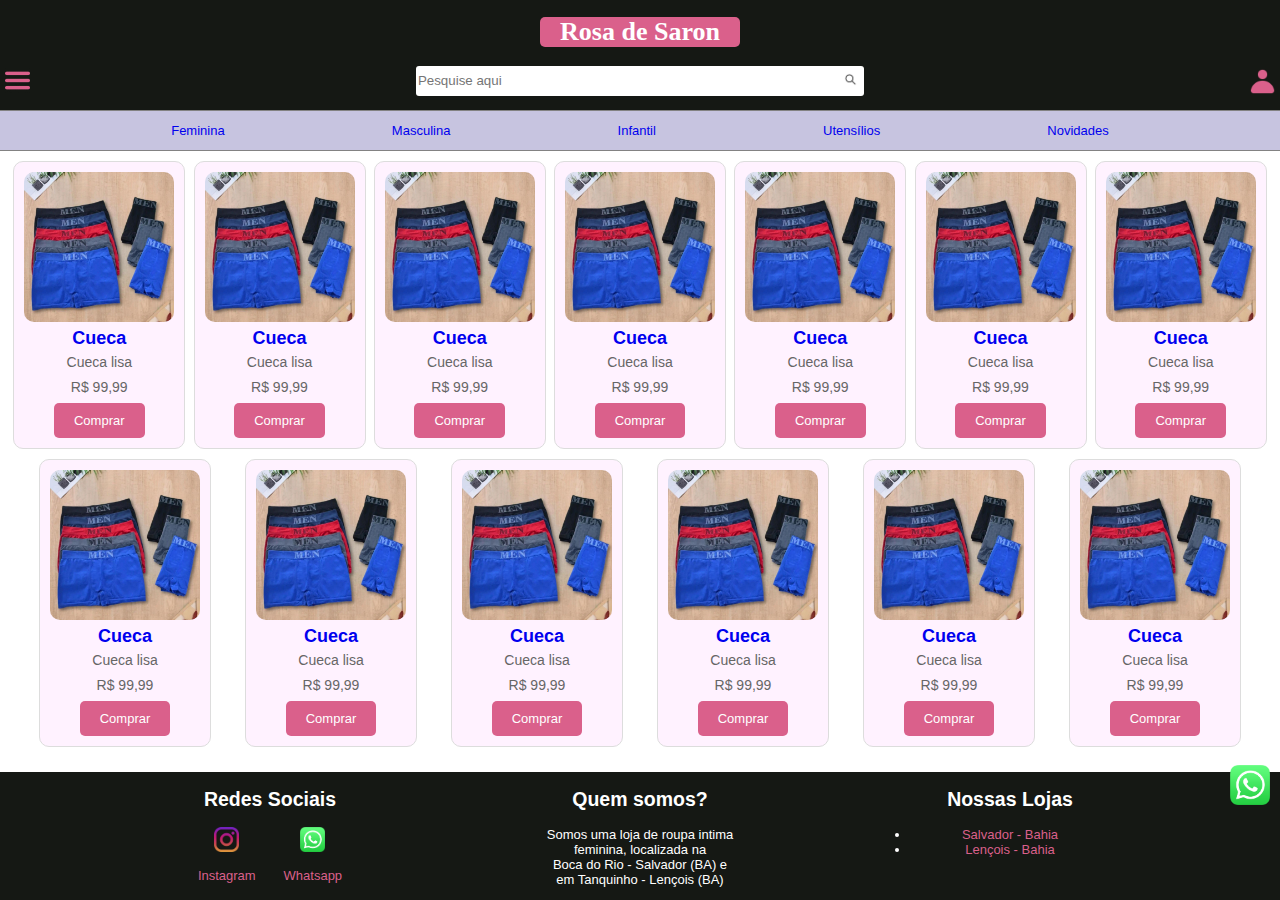
<file: index.html>
<!DOCTYPE html>
<html lang="pt-br">
<head>
    <meta charset="UTF-8">
    <meta name="viewport" content="width=device-width, initial-scale=1.0">
    <link rel="shortcut icon" href="imagens/pngwing.com.png">
    <title>Rosa de Saron</title>
    <link rel="stylesheet" href="Rosadesaron.css">
</head>
<body>
    <header>
        <div class="testeh1">
            <h1 class="Principal"><a href="#" class="Principal">Rosa de Saron</a></h1>
        </div>
        <div class="teste">
            <div>
                <a href="#" onclick="clickmenu()" onblur="menudesfocus()"> <img src="imagens/icon de mais.png" alt="" class="menu"></a>
                <div class="menufloat" id="menuid">
                    <div class="menulist">
                        <a href="index.html">Home</a>
                        <a href="login.html">Cadastro</a>
                        <a href="#">Contato</a>
                        <a href="#">Sair</a>
                    </div>
                </div>
            </div>
            <div class="barrapesquisa">
                <input type="search"  id="busca" placeholder="Pesquise aqui">
                <button class="buttonsearch"> <img class="pesquisa" src="imagens/search.png"></button>
            </div>
            <div class="passar">
                <a href="login.html" class="login"><img src="imagens/profile.png"></a>
            </div>
        </div>
        <div class="itens">
            <a class="rp" href="#">Feminina</a>
            <a class="rp" href="#">Masculina</a>
            <a class="rp" href="#">Infantil</a>
            <a class="rp" href="#">Utensílios</a>
            <a class="rp" href="#">Novidades</a>
        </div>
    </header>

    <main>
        <div class="produtos">
            <div>
                <a href="#" class="product-tab">
                    <img src="imagens/produtos/cueca.jpg" alt="Imagem do Produto">
                    <div class="product-info">
                        <h2>Cueca</h2>
                        <p class="detalhe">Cueca lisa</p>
                        <p class="preco">R$ 99,99</p>
                    </div>
                    <p class="botao">Comprar</p>
                </a>
            </div>
            <div>
                <a href="#" class="product-tab">
                    <img src="imagens/produtos/cueca.jpg" alt="Imagem do Produto">
                    <div class="product-info">
                        <h2>Cueca</h2>
                        <p class="detalhe">Cueca lisa</p>
                        <p class="preco">R$ 99,99</p>
                    </div>
                    <p class="botao">Comprar</p>
                </a>
            </div>
            <div>
                <a href="#" class="product-tab">
                    <img src="imagens/produtos/cueca.jpg" alt="Imagem do Produto">
                    <div class="product-info">
                        <h2>Cueca</h2>
                        <p class="detalhe">Cueca lisa</p>
                        <p class="preco">R$ 99,99</p>
                    </div>
                    <p class="botao">Comprar</p>
                </a>
            </div>
            <div>
                <a href="#" class="product-tab">
                    <img src="imagens/produtos/cueca.jpg" alt="Imagem do Produto">
                    <div class="product-info">
                        <h2>Cueca</h2>
                        <p class="detalhe">Cueca lisa</p>
                        <p class="preco">R$ 99,99</p>
                    </div>
                    <p class="botao">Comprar</p>
                </a>
            </div>
            <div>
                <a href="#" class="product-tab">
                    <img src="imagens/produtos/cueca.jpg" alt="Imagem do Produto">
                    <div class="product-info">
                        <h2>Cueca</h2>
                        <p class="detalhe">Cueca lisa</p>
                        <p class="preco">R$ 99,99</p>
                    </div>
                    <p class="botao">Comprar</p>
                </a>
            </div>
            <div>
                <a href="#" class="product-tab">
                    <img src="imagens/produtos/cueca.jpg" alt="Imagem do Produto">
                    <div class="product-info">
                        <h2>Cueca</h2>
                        <p class="detalhe">Cueca lisa</p>
                        <p class="preco">R$ 99,99</p>
                    </div>
                    <p class="botao">Comprar</p>
                </a>
            </div>
            <div>
                <a href="#" class="product-tab">
                    <img src="imagens/produtos/cueca.jpg" alt="Imagem do Produto">
                    <div class="product-info">
                        <h2>Cueca</h2>
                        <p class="detalhe">Cueca lisa</p>
                        <p class="preco">R$ 99,99</p>
                    </div>
                    <p class="botao">Comprar</p>
                </a>
            </div>
            <div>
                <a href="#" class="product-tab">
                    <img src="imagens/produtos/cueca.jpg" alt="Imagem do Produto">
                    <div class="product-info">
                        <h2>Cueca</h2>
                        <p class="detalhe">Cueca lisa</p>
                        <p class="preco">R$ 99,99</p>
                    </div>
                    <p class="botao">Comprar</p>
                </a>
            </div>
            <div>
                <a href="#" class="product-tab">
                    <img src="imagens/produtos/cueca.jpg" alt="Imagem do Produto">
                    <div class="product-info">
                        <h2>Cueca</h2>
                        <p class="detalhe">Cueca lisa</p>
                        <p class="preco">R$ 99,99</p>
                    </div>
                    <p class="botao">Comprar</p>
                </a>
            </div>
            <div>
                <a href="#" class="product-tab">
                    <img src="imagens/produtos/cueca.jpg" alt="Imagem do Produto">
                    <div class="product-info">
                        <h2>Cueca</h2>
                        <p class="detalhe">Cueca lisa</p>
                        <p class="preco">R$ 99,99</p>
                    </div>
                    <p class="botao">Comprar</p>
                </a>
            </div>
            <div>
                <a href="#" class="product-tab">
                    <img src="imagens/produtos/cueca.jpg" alt="Imagem do Produto">
                    <div class="product-info">
                        <h2>Cueca</h2>
                        <p class="detalhe">Cueca lisa</p>
                        <p class="preco">R$ 99,99</p>
                    </div>
                    <p class="botao">Comprar</p>
                </a>
            </div>
            <div>
                <a href="#" class="product-tab">
                    <img src="imagens/produtos/cueca.jpg" alt="Imagem do Produto">
                    <div class="product-info">
                        <h2>Cueca</h2>
                        <p class="detalhe">Cueca lisa</p>
                        <p class="preco">R$ 99,99</p>
                    </div>
                    <p class="botao">Comprar</p>
                </a>
            </div>
            <div>
                <a href="#" class="product-tab">
                    <img src="imagens/produtos/cueca.jpg" alt="Imagem do Produto">
                    <div class="product-info">
                        <h2>Cueca</h2>
                        <p class="detalhe">Cueca lisa</p>
                        <p class="preco">R$ 99,99</p>
                    </div>
                    <p class="botao">Comprar</p>
                </a>
            </div>
        </div>
    </main>
    <div class="float">
        <a href="https://wa.me/message/3DWWYQWJDPZUH1" target="_blank" rel="external"><img src="imagens/whats.png"></a>
    </div>
    <footer>
        <nav>
            <div>
                <h2 class="rd">Redes Sociais</h2>
                <div class="testet">
                    <a href="https://www.instagram.com/rosadsar0n/" target="_blank" rel="external" class="un">
                        <img src="imagens/insta.png">
                        <p>Instagram</p>
                    </a>
                    <a href="https://wa.me/message/3DWWYQWJDPZUH1" target="_blank" rel="external" class="un">
                        <img src="imagens/whats.png">
                        <p>Whatsapp</p>
                    </a>
                </div>
            </div>
        </nav>
        <nav>
            <div>
                <h2 class="rd">Quem somos?</h2>
                <p> Somos uma loja de roupa intima feminina, localizada na <br>Boca do Rio - Salvador (BA) e <br>em Tanquinho - Lençois (BA)</p>
            </div>
        </nav>
        <nav>
            <div>
                <h2 class="rd">Nossas Lojas</h2>
                <li><a class="un" href="https://maps.app.goo.gl/qHvP8tRhnGQoZCMN9" target="_blank" rel="external">Salvador - Bahia</a></li>
                <li><a class="un" href="https://maps.app.goo.gl/a4bVwir39gB2Sqak6" target="_blank" rel="external">Lençois - Bahia</a></li>
                <br>
            </div>
        </nav>
    </footer>
    <script src="rosajavas.js"></script>
</body>

</html>

<!--disabled="disabled" desativa o item para o usuario-->

<!-- DESCREVER TODOS OS ALT DAS IMAGENS -->
<!-- Criar uma parte no footer para o usuario resolver problemas -->
<!-- Criar uma aba para o publico nos avaliar no meet -->
</file>
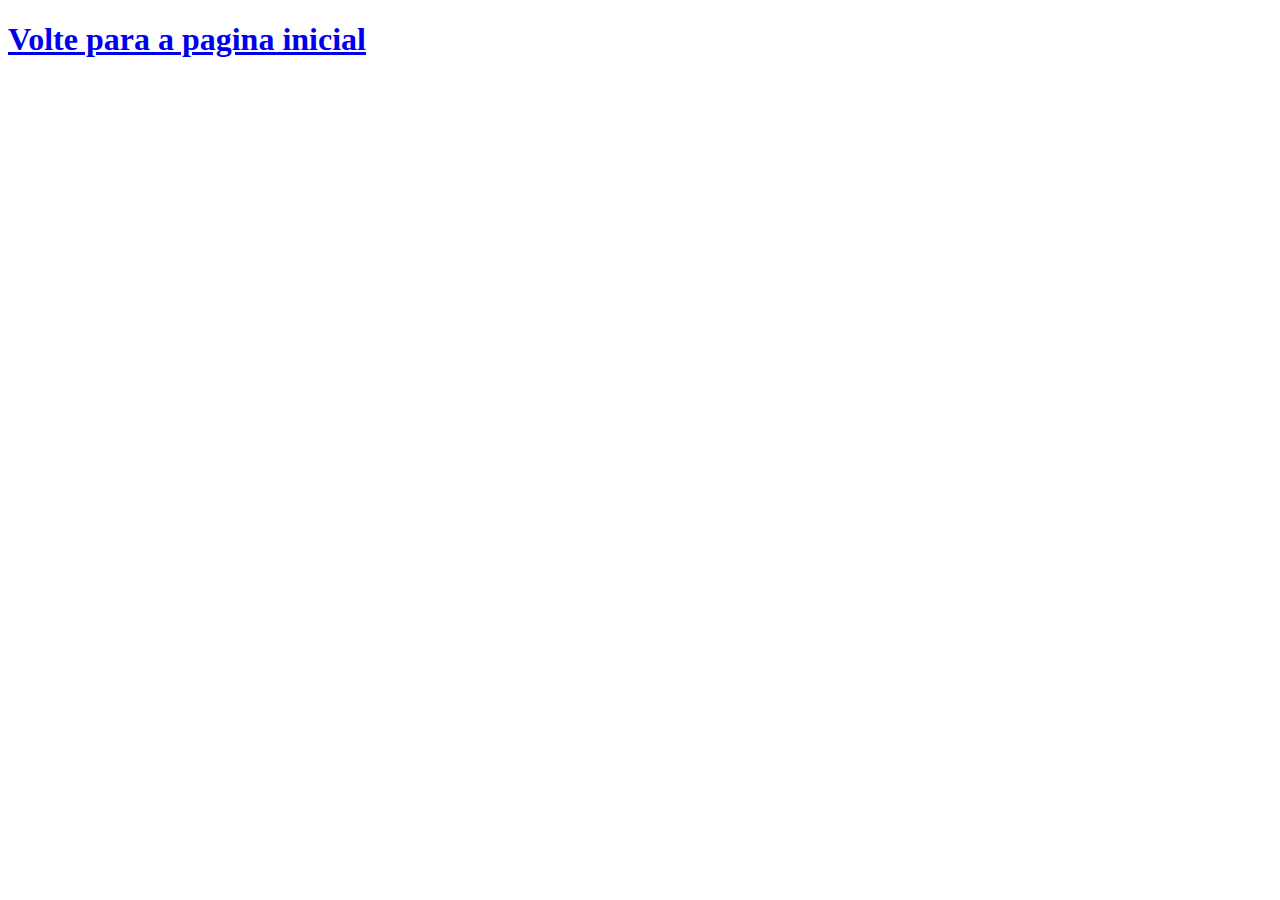
<file: carrinho.html>
<!DOCTYPE html>
<html lang="pt-br">
<head>
    <meta charset="UTF-8">
    <meta name="viewport" content="width=device-width, initial-scale=1.0">
    <title>Rosa de Saron - Carrinho</title>
</head>
<body>
    <h1><a href="index.html"> Volte para a pagina inicial</a></h1>
</body>
</html>
</file>
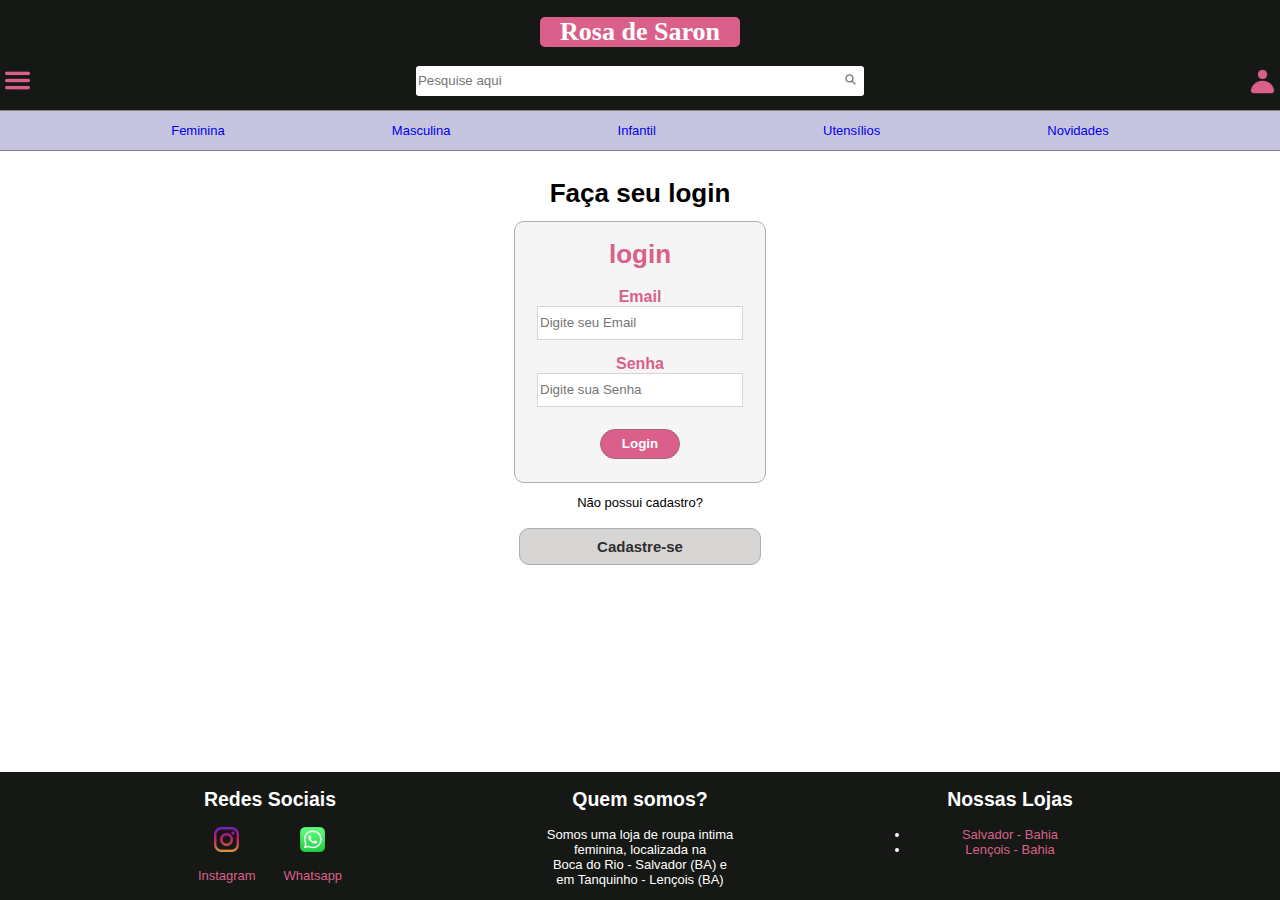
<file: login.html>
<!DOCTYPE html>
<html lang="pt-br">
<head>
    <meta charset="UTF-8">
    <meta name="viewport" content="width=device-width, initial-scale=1.0">
    <link rel="shortcut icon" href="imagens/pngwing.com.png">
    <title>Rosa de Saron - Login</title>
    <link rel="stylesheet" href="Rosadesaron.css">
</head>

<body>
    <header>

        <div class="testeh1">
            <h1 class="Principal"><a href="index.html" class="Principal">Rosa de Saron</a></h1>
        </div>

        <div class="teste">
            <div>
                <a href="#" onclick="clickmenu()" onblur="menudesfocus()"> <img src="imagens/icon de mais.png" alt="" class="menu"></a>
                <div class="menufloat" id="menuid">
                    <div class="menulist">
                        <a href="index.html">Home</a>
                        <a href="login.html">Cadastro</a>
                        <a href="#">Contato</a>
                        <a href="#">Sair</a>
                    </div>
                </div>
            </div>
            <div class="barrapesquisa">
                <input type="search"  id="busca" placeholder="Pesquise aqui">
                <button class="buttonsearch"> <img class="pesquisa" src="imagens/search.png"></button>
            </div>
            <div class="passar">
                <a href="login.html" class="login"><img src="imagens/profile.png"></a>
            </div>
        </div>

        <div class="itens">
            <a class="rp" href="#">Feminina</a>
            <a class="rp" href="#">Masculina</a>
            <a class="rp" href="#">Infantil</a>
            <a class="rp" href="#">Utensílios</a>
            <a class="rp" href="#">Novidades</a>
        </div>

    </header>

<main>

    <div class="mainlogin" id="mainloginid">

        <div class="intermed">
            <h1>Faça seu login</h1>
        </div>
        <div class="teste67">
            <form>
                <div class="inputs">
                    <h1 class="textlogin">login</h1>
                    <div class="inputduo">
                        <label for="email" class="id">Email</label>
                        <input type="email" placeholder="Digite seu Email" class="inputsolo" name="email">
                    </div>
                    <br>
                    <div class="inputduo">
                        <label for="password" class="id">Senha</label>
                        <input type="password" placeholder="Digite sua Senha" class="inputsolo" name="password">
                    </div>
                    <div>
                        <button type="button" class="buttomlogin"> <strong>Login</strong></button>
                    </div>
                </div>
            </form>
            <p class="noregister">Não possui cadastro?</p>
            <div class="linkregister">
                <div>
                    <a href="#"
                    id="buttonregister"
                    class="linkregistersub"
                    onclick="clickregister()"
                    >Cadastre-se</a>
                </div>
            </div>
        </div>
        
    </div>
    <div class="mainlogin2" id="mainlogin2">
        <div class="titledados">
            <h1>Dados Pessoais</h1>
        </div>
        <div class="dadospessoais">
            <div>
                <label for="nome">Nome</label>
                <input type="text" name="nome" placeholder="Digite seu Nome">
            </div>
            <div>
                <label for="sobrenome">Sobrenome</label>
                <input type="text" name="sobrenome" placeholder="Digite seu Sobrenome">
            </div>
            <div>
                <label for="data">Nascimento</label>
                <input type="date" name="data" id="inputdados">
            </div>
            <div>
                <label for="email">Email</label>
                <input type="email" name="email" placeholder="Digite seu Email">
            </div>
            <div>
                <label for="numero">Numero</label>
                <input type="tel" name="numero" placeholder="Digite seu Numero">
            </div>
            <div>
                <p>Genero</p>
                <select name="genero">
                    <option value="Selecione">Selecione</option>
                    <option value="Feminino">Feminino</option>
                    <option value="Masculino">Masculino</option>
                    <option value="Outros">Outros</option>
                </select>
            </div>
            <button type="button" class="submitcad">Enviar</button>
        </div>
        <p class="noregister">Já possui cadastro?</p>
        <div>
            <a id="buttonregister" class="linkregistersub"  onclick="buttonbacklogin()">Voltar ao Login</a>
        </div>
    </div>
    
</main>
    
<footer>
    <nav>
        <div>
            <h2 class="rd">Redes Sociais</h2>
            <div class="testet">
                <a href="https://www.instagram.com/rosadsar0n/" target="_blank" rel="external" class="un">
                    <img src="imagens/insta.png">
                    <p>Instagram</p>
                </a>
                <a href="https://wa.me/message/3DWWYQWJDPZUH1" target="_blank" rel="external" class="un">
                    <img src="imagens/whats.png">
                    <p>Whatsapp</p>
                </a>
            </div>
        </div>
    </nav>
    <nav>
        <div>
            <h2 class="rd">Quem somos?</h2>
            <p> Somos uma loja de roupa intima feminina, localizada na <br>Boca do Rio - Salvador (BA) e <br>em Tanquinho - Lençois (BA)</p>
        </div>
    </nav>
    <nav>
        <div>
            <h2 class="rd">Nossas Lojas</h2>
            <li><a class="un" href="https://maps.app.goo.gl/qHvP8tRhnGQoZCMN9" target="_blank" rel="external">Salvador - Bahia</a></li>
            <li><a class="un" href="https://maps.app.goo.gl/a4bVwir39gB2Sqak6" target="_blank" rel="external">Lençois - Bahia</a></li>
            <br>
        </div>
    </nav>
</footer>
<script src="rosajavas.js"></script>
</body>

</html>
</file>
<file: Rosadesaron.css>
body {
    font-family: Arial, Helvetica, sans-serif;
    font-size: small;
    margin: 0;
    display: flex;
    flex-direction: column;
    min-height: 100vh;
}

header {
    background-color: #151814;
}

header > .teste {
    margin-top: -15px;
    display: flex;
    justify-content: space-between;
}
.menu {
    margin-left: 5px;
    width: 25px;
    margin-top: 18px;
}
.menufloat{
    display: none;
    position: absolute;
    background-color: rgba(216, 216, 216, 0.3);
    backdrop-filter: blur(5px);
    margin-left: 5px;
    width: 200px;
    border: solid 1px #838282;
    border-radius: 15px;
    justify-content: center;
    .menulist{
        a{
            color: #575757;
            font-weight: bold;
            margin: 10px;
            display: flex;
            justify-content: center;
            align-items: center;
            width: 100px;
            padding: 5px;
            border: solid 1px #acabab;
            border-radius: 10px;
            &:hover{
                transition: 0.6s;
                background-color: #f5f2f2;
                color: #DA608B;
            }
        }
    }

}

.passar {
    padding: 0.1px;
    height: 25px;
    margin-right: 5px;
    margin-top: 19px;
}

.barrapesquisa {
    display: flex;
    width: 35vw;
    height: 60px;
}

img.pesquisa {
    height: 15px;
}

.buttonsearch {
    height: 50%;
    margin-top: 16px;
    background-color: #ffffff;
    border: none;
    border-radius: 0 3px 3px 0;
    cursor: pointer;
}

#busca {
    margin-top: 16px;
    height: 50%;
    width: 100%;
    border: none;
    outline: none;
    border-radius: 3px 0 0 3px;
}

.testeh1 {
    display: flex;
    justify-content: center;
}

.Principal {
    user-select: none;
    width: 200px;
    white-space: nowrap;
    border-radius: 5px;
    text-align: center;
    color: white;
    background-color: #DA608B;
    font-family: 'Times New Roman', Times, serif;
}
a.inicio, a.inicio:visited {
    text-decoration: none;
}

a {
    text-decoration: none;
}

a.un:hover {
    text-decoration: underline;
}

a.un:active {
    color: #551AA4;
}

a.rp {
    display: inline-block;
    border-width: 1px;
    padding: 4px;
    transition-duration: 0.2s;
    border-radius: 4px;
    text-align: center;
}

a.rp:hover {
    color: aliceblue;
    background-color: #151814;
}

nav {
    text-align: center;
}

nav > a {
    display: inline-block;
    margin: 15px;
    text-align: center;
}

a > img {
    width: 25px;
}

.itens{
    background-color: #c7c4e0;
    padding: 8px;
    display: flex;
    flex-wrap: wrap;
    justify-content: space-evenly;
    border: solid;
    border-color: #838282;
    border-right: none;
    border-left: none;
    border-width: 1px;
}

.float{
    position: fixed;
    top: 85vh;
    right: 10px;
    &:hover{
        transition: 0.4s;
        scale: 1.2;
    }
    img{
        width: 40px;
    }
}
.clear{
    clear: both;
}

footer {
    width: 100%;
    color: white;
    background-color: #151814;
    display: flex;
    justify-content: space-evenly;
    flex-wrap: wrap;
    margin-top: auto;
}

footer nav div {
    width: 200px;
    text-align: center;
    display: inline-block;
    flex-grow: 1;
    flex-basis: 200px;
}

footer nav {
    display: flex;
    flex-wrap: nowrap;
}

footer nav div div.testet {
    display: flex;
    justify-content: space-evenly;
}

h2.rd > p {
    color: #DA608B;
}

a.un {
    color: #DA608B;
}

main {
    display: flex;
    justify-content: center;
    height: 100%;
    margin: 5px;
}

.produtos {
    display: flex;
    flex-wrap: wrap;
    justify-content: space-evenly;
}

.product-tab {
    margin: 5px 0 5px 0;
    max-width: 180px; 
    min-width: 150px;
    border: 1px solid #ddd;
    border-radius: 10px;
    display: flex;
    flex-direction: column;
    align-items: center;
    padding: 10px;
    background-color: #fff2ff;
}

.product-tab img {
    width: 100%;
    height: 150px;
    object-fit: cover;
    border-radius: 10px;
    margin-bottom: -14%;
}

.product-info {
    padding: 8%;
    margin-bottom: -15px;
}

.product-info h2 {
    font-size: 18px;
    font-weight: bold;
    margin-bottom: 10px;
    text-align: center;
}

.product-info p {
    font-size: 14px;
    color: #666;
    margin-bottom: 20px;
    text-align: center;
}

.botao {
    background-color: #DA608B;
    color: #fff;
    margin-top: -6%;
    margin-bottom: 0;
    padding: 10px 20px;
    border: none;
    border-radius: 5px;
    cursor: pointer;
}

.botao:hover {
    background-color: #803851;
}

h2 {
    white-space: nowrap;
}
.preco{
    margin-top: -16%;
}
.detalhe{
    margin-top: -8%;
}

.buttonmais{
    background-color: transparent;
    height: 50%;
}
.buttonmais:hover{
    cursor: pointer;
}
.imgmais{
    width: 20px;
    height: 28px;
}


/* Area do index */
.inputs{
    width: 250px;
    height: 260px;
    display: flex;
    text-align: center;
    flex-direction: column;
    background-color: #f5f5f5;
    border-radius: 10px;
    border: solid 1px #adadad;
}

.inputduo{
    flex-direction: column;
    align-items: center;
}

.inputsolo{
    width: 200px;
    height: 30px;
    outline: none;
    border: solid 1px #d8d5d5;
    &:hover{
        border: solid 1px #adadad;
    }
}

.teste67{
    display: inline-block;
    justify-content: center;
}
.id{
    font-weight: bold;
    font-size: medium;
    padding: 6px;
    color: #DA608B;
}

.buttomlogin{
    width: 80px;
    height: 30px;
    margin-top: 22px;
    border-radius: 20px;
    background-color: #DA608B;
    color: #fff;
    cursor: pointer;
    outline: none;
    border: solid 1px #996d6d;
    &:hover{
        transition: 0.6s;
        background-color: #fff;
        color: #DA608B;
        border-color: #adadad;
    }
}
.textlogin{
    color: #DA608B;
}
.mainlogin{
    display: inline;
    justify-content: center;
    margin: 5px;
    flex-wrap: wrap;
    gap: 10px;
    align-items: center;
    height: 490px ;
}

.mainlogin2{
    display: none;
    .titledados{
        height: 50px;
    }
    .dadospessoais{
        padding: 5px;
        display: flex;
        flex-direction: column;
        margin: 10px;
        background-color: #f5f5f5;
        border-radius: 10px;
        border: solid 1px #adadad;
        [name="genero"] {
            cursor: pointer;
        }
    }
    .submitcad{
        cursor: pointer;
        color: #444343;
        border: solid 1px #838282;
        border-radius: 5px;
        width: 60px;
        font-weight: bold;
        padding: 5px;
        &:hover{
            transition: 0.6s;
            color: #DA608B;
            background-color: #ffffff;
            border: solid 1px #adadad;
        }
    }
    input{
        outline: none;
        border: solid 1px #adadad;
        height: 25px;
        display: flex;
    }
    div {
        display: flex;
        align-items: center;
        justify-content: space-around;
        gap: 10px;
        div{
            border: solid 1px #adadad;
            border-radius: 5px;
            padding: 5px;
            display: flex;
            background-color: #f5f5f5;
            height: 30px;
        }
    }
}

.intermed{
    display: flex;
    justify-content: center;
    height: 60px;
}
.input{
    border: solid 2px #adadad;
}
.linkregister{
    display: flex;
    justify-content: center;
    padding: 5px;
}
.linkregistersub{
    transition-duration: 0.4s;
    background-color: #d8d5d5;
    width: 240px;
    height: 35px;
    border: solid 1px #adadad;
    border-radius: 10px;
    display: flex;
    justify-content: center;
    align-items: center;
    color: #2e2e2e;
    font-family: 'Gill Sans', 'Gill Sans MT', Calibri, 'Trebuchet MS', sans-serif;
    font-weight: bold;
    font-size: 15px;
    cursor: pointer;
}
.linkregistersub:hover{
    background-color: #ffffff;
    color: #DA608B;
}
.noregister{
    display: flex;
    justify-content: center;
    margin-top: 12px;
}
</file>
